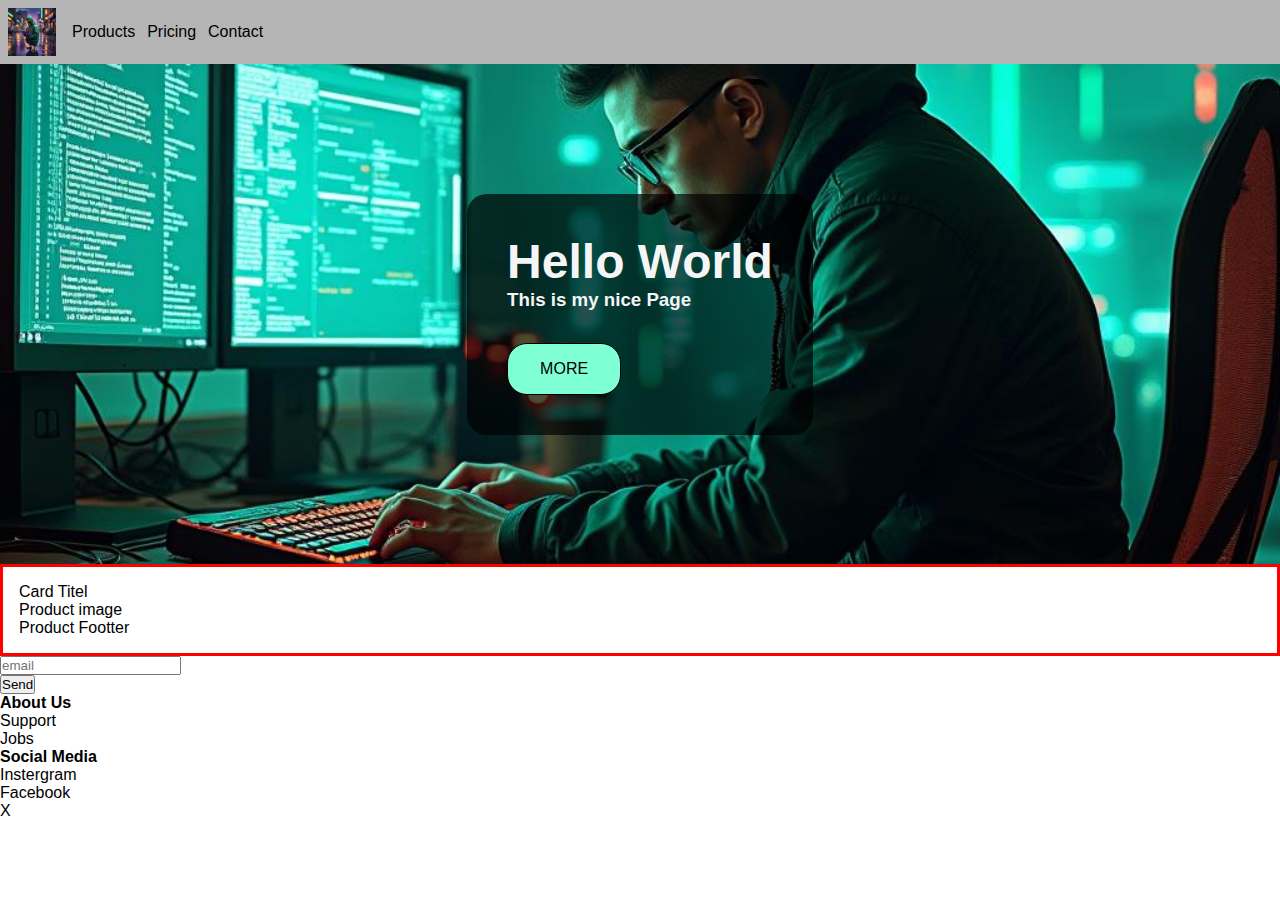
<file: index.html>
<!DOCTYPE html>
<html lang="en">
<head>
  <meta charset="UTF-8">
  <meta name="viewport" content="width=device-width, initial-scale=1.0">
  <title>Document</title>
  <link rel="stylesheet" href="index.css">
</head>
<body>
  <header>
    <img src="./0i2IiBRCfnWGsH3Qcb0h--1--woszg.jpg" alt="Logo" >
    <nav>
      <a href="#">Products</a>
      <a href="#">Pricing</a>
      <a href="#">Contact</a>
    </nav>
  </header>
  <main>
    <section class="hero-section">

      <div class="item-container">

        <div class="text-container">
        <h1 class="main-title">Hello World</h1>
        <h3 class="title">This is my nice Page</h3>
        </div> 

        <button class="cta-btn ">More</button>
      </div>

    </section>

    <section class="products-section">

      <div class="product-card-container">

        <div class="product-card-head">
          Card Titel
        </div>

        <div class="product-card-body">
            Product image
        </div>

        <div class="product-card-footer">
          Product  Footter
        </div>

      </div>

    </section>

    <section class="newsletter">

      <form method="post" action>

        <div class="input-containter">

          <input type="email" name="email" placeholder="email">

        </div>

        <button type="submit">Send</button>

      </form>

    </section>

  </main>

  <footer>

    <ul>
      <b>About Us</b>
      <li>Support</li>
      <li>Jobs</li>
    </ul>

    <ul>
      <b>Social Media</b>
      <li>Instergram</li>
      <li>Facebook</li>
      <li>X</li>
    </ul>

  </footer>

</body>

</html>
</file>
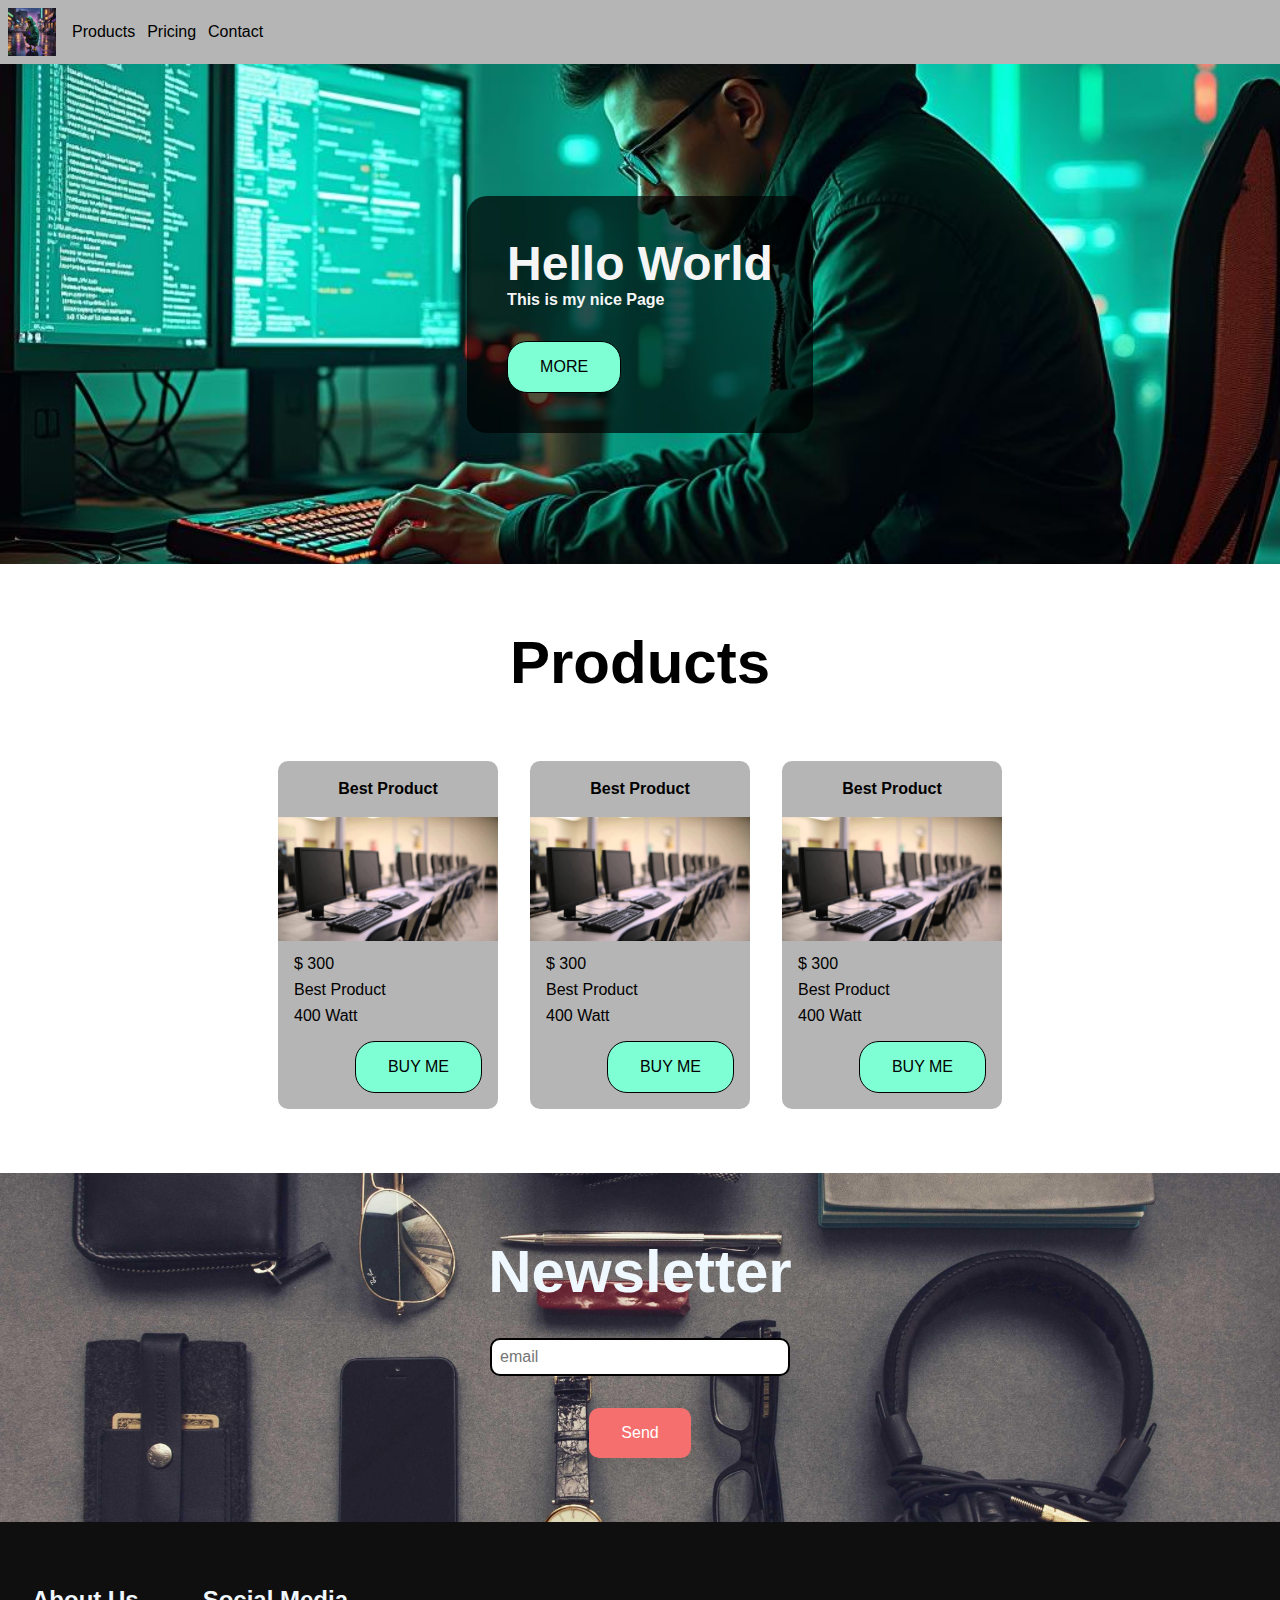
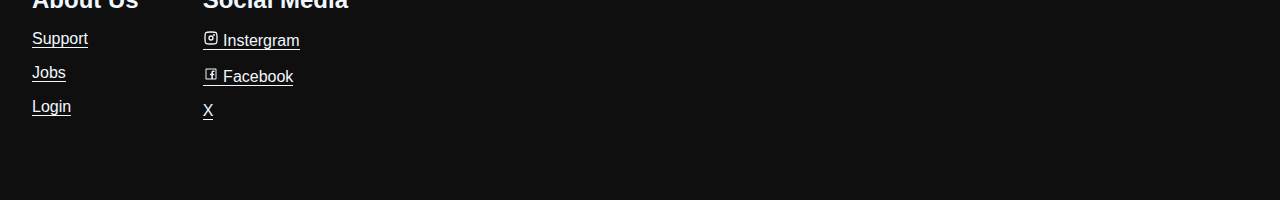
<file: Testwebside/index.html>
<!DOCTYPE html>
<html lang="en">
  <head>
    <meta charset="UTF-8" />
    <meta name="viewport" content="width=device-width, initial-scale=1.0" />
    <title>Testwebsite</title>
    <link rel="stylesheet" href="index.css" />
  </head>
  <body>
    <header>
      <img src="./0i2IiBRCfnWGsH3Qcb0h--1--woszg.jpg" alt="Logo" />
      <nav>
        <a href="#products">Products</a>
        <a href="#">Pricing</a>
        <a href="#contact">Contact</a>
      </nav>
    </header>
    <main>
      <section class="hero-section">
        <div class="item-container">
          <div class="text-container">
            <h1 class="main-title">Hello World</h1>
            <h3 class="title">This is my nice Page</h3>
          </div>

          <button class="cta-btn">More</button>
        </div>
      </section>

      <section id="products" class="products-section">
        <h3 class="h3">Products</h3>
        <div class="product-cards">
          <div class="product-card-container">
            <div class="product-card-head">
              <h4>Best Product</h4>
            </div>

            <div class="product-card-body">
              <img src="./maxresdefault-612635850.jpg" alt="">
            </div>

            <div class="product-card-footer">
              <ul>
                <li>$ 300</li>
                <li>Best Product </li>
                <li>400 Watt</li>
              </ul>
              <div class="btn-container">
                <button class="cta-btn">Buy me</button>
              </div>
              
            </div>
          </div>

          <div class="product-card-container">
            <div class="product-card-head">
              <h4>Best Product</h4>
            </div>

            <div class="product-card-body">
              <img src="./maxresdefault-612635850.jpg" alt="">
            </div>

            <div class="product-card-footer">
              <ul>
                <li>$ 300</li>
                <li>Best Product </li>
                <li>400 Watt</li>
              </ul>
              <div class="btn-container">
                <button class="cta-btn">Buy me</button>
              </div>
              
            </div>
          </div>

          <div class="product-card-container">
            <div class="product-card-head">
              <h4>Best Product</h4>
            </div>

            <div class="product-card-body">
              <img src="./maxresdefault-612635850.jpg" alt="">
            </div>

            <div class="product-card-footer">
              <ul>
                <li>$ 300</li>
                <li>Best Product </li>
                <li>400 Watt</li>
              </ul>
              <div class="btn-container">
                <button class="cta-btn">Buy me</button>
              </div>
              
            </div>
          </div>
        </div>
      </section>

      <section id="contact" class="newsletter">
        <h3 class="h3">Newsletter</h3>
        <form method="post" action>
          <div class="input-containter">
            <label for="email">Your Email</label>
            <input id="email" type="email" name="email" placeholder="email" aria-label="Insert here your email" />
          </div>

          <button class="submit-btn" type="submit">Send</button>
        </form>
      </section>
    </main>

    <footer>
      <ul>
        <p>About Us</p>
        <li><a href="#">Support</a></li>
        <li><a href="#">Jobs</a></li>
        <li><a href="#">Login</a></li>
      </ul>

      <ul>
        <p>Social Media</p>
        <li><a href="#"><svg xmlns="http://www.w3.org/2000/svg" 
          width="16" height="16" 
          viewBox="0 0 24 24">
          <g fill="none">
            <path stroke="currentColor" 
            stroke-width="2"
            d="M3 11c0-3.771 0-5.657 1.172-6.828C5.343 3 7.229 3 11 3h2c3.771 0 5.657 0 6.828 1.172C21 5.343 21 7.229 21 11v2c0 3.771 0 5.657-1.172 6.828C18.657 21 16.771 21 13 21h-2c-3.771 0-5.657 0-6.828-1.172C3 18.657 3 16.771 3 13z"/>
            <circle cx="16.5" cy="7.5" r="1.5" fill="currentColor"/>
            <circle cx="12" cy="12" r="3" stroke="currentColor" 
            stroke-width="2"/></g></svg> Instergram</a> </li>
        <li><a href="#"><svg xmlns="http://www.w3.org/2000/svg"
          width="16" height="16" viewBox="0 0 32 32">
          <path 
          fill="currentColor" 
          d="M7 5c-1.094 0-2 .906-2 2v18c0 1.094.906 2 2 2h18c1.094 0 2-.906 2-2V7c0-1.094-.906-2-2-2zm0 2h18v18h-5.188v-6.75h2.594l.375-3h-2.968v-1.938c0-.874.214-1.468 1.468-1.468h1.625V9.125c-.277-.035-1.238-.094-2.343-.094c-2.305 0-3.875 1.387-3.875 3.969v2.25h-2.625v3h2.624V25H7z"/>
        </svg> Facebook</a></li>
        <li><a href="#">X</a></li>
      </ul>
    </footer>
  </body>
</html>
</file>
<file: index.css>
* {
  margin: 0;
  padding: 0;
  box-sizing: border-box;
}

body{
  font-family: 'Franklin Gothic Medium', 'Arial Narrow', Arial, sans-serif;
}

.cta-btn{
  padding: 16px 32px;
  background-color: aquamarine;
  border-radius: 20px;
  border: 1px solid black;
  margin-top: 32px;
  cursor: pointer;
  &:hover{
    background-color: rgb(22, 226, 158);
  }
  font-weight: 400;
  text-transform: uppercase;
  font-size: 16px;
}

header{
  display: flex;
  align-items: center;
  background-color: #b5b5b5;
  padding: 8px;
  img{
    width: 48px;
    margin-right: 16px;
  }

  nav{
    display: flex;
    gap: 12px;

    a {
      color: black;
      text-decoration: none;
    &:hover{
      text-decoration: underline;
    }
    }
  }
}

.hero-section{
  background-color: blue;
  background-image: url("./8fAWG8OKQBPcDPrXAjrD--1--6gbxv.jpg");
  background-position: center;
  background-size: cover;
  background-repeat: no-repeat;
  height: 500px;
  display: flex;
  align-items: center;
  justify-content: center;
  flex-direction: column;

  .item-container{
    background-color: rgba(0, 0, 0, 0.689);
    padding: 40px;
    border-radius: 20px;

    .text-container{
      color: whitesmoke;
    
      .main-title{
        font-size: 48px;
      }
    }
  }
}

.products-section{
  border: 3px solid red;
  padding: 16px;

}
</file>
<file: Testwebside/index.css>
* {
  margin: 0;
  padding: 0;
  box-sizing: border-box;
  font-size: 16px;
}

html{
  scroll-behavior: smooth;
}

body {
  font-family: "Franklin Gothic Medium", "Arial Narrow", Arial, sans-serif;

}

.h3{
  font-size: 60px;
}

.cta-btn {
  padding: 16px 32px;
  background-color: aquamarine;
  border-radius: 20px;
  border: 1px solid black;
  cursor: pointer;
  &:hover {
    background-color: rgb(22, 226, 158);
  }
  font-weight: 400;
  text-transform: uppercase;
  font-size: 16px;
}

.submit-btn{
  padding: 16px 32px;
  background-color: rgb(245, 111, 111);
  color: white;
  border: none;
  border-radius: 10px;
  cursor: pointer;
  box-shadow: 4px 6px 17px 0px rgba(0, 0, 0, 0.1);
  
  &:hover{
    background-color: red;
  }

  &:active{
    background-color: black;
  }
}

header {
  display: flex;
  align-items: center;
  background-color: #b5b5b5;
  padding: 8px;
  

  img {
    width: 48px;
    margin-right: 16px;
  }

  nav {
    display: flex;
    gap: 12px;
    /*position: fixed;
    top: 0;*/
    

    a {
      color: black;
      text-decoration: none;
      
      &:hover {
        text-decoration: underline;
        
      }
    }
  }
}

.hero-section {
  background-color: blue;
  background-image: url("./8fAWG8OKQBPcDPrXAjrD--1--6gbxv.jpg");
  background-position: center;
  background-size: cover;
  background-repeat: no-repeat;
  height: 500px;
  display: flex;
  align-items: center;
  justify-content: center;
  flex-direction: column;

  .item-container {
    background-color: rgba(0, 0, 0, 0.689);
    padding: 40px;
    border-radius: 20px;

    .text-container {
      color: whitesmoke;
      margin-bottom: 32px;

      .main-title {
        font-size: 48px;
      }
    }
  }
}

.products-section {
  padding: 16px;
  padding: 64px 0 64px 0;
  h3{
    text-align: center;
    margin-bottom: 64px;
  }

    .product-cards{
      display: flex;
      gap: 32px;
      flex-wrap: wrap;
      align-items: center;
      justify-content: center;

      .product-card-container {
        color: black;
        width: 220px;
        
        .product-card-head{
          text-align: center;
          display: flex;
          justify-content: center;
          align-items: center;
          height: 56px;
          background-color: #b5b5b5;
          border-radius: 10px 10px 0 0;
        }
        .product-card-body{
          height: 122px;
          
          img{
            width: 100%;
          }
        }
        .product-card-footer{
          padding: 16px;
          background-color: #b5b5b5;
          border-radius: 0 0 10px 10px ;

          ul{
            list-style: none;
            display: flex;
            flex-direction: column;
            gap: 8px;
            margin-bottom: 16px;
          }

          .btn-container{
            display: flex;
            align-items: flex-end;
            justify-content: flex-end;
          }
        }
      }
    }
}


.newsletter{
  text-align: center;
  
  padding: 64px;
  background-image: url("./26-4209x2769.jpg");
  background-size: cover;
  background-position: center;
  background-repeat: no-repeat;

  h3{
    color: aliceblue;
  }

  form{
    margin-top: 32px;

    .input-containter{
      label{
        display: none;
      }

      input{
        margin-bottom: 32px;
        font-size: 16px;
        padding: 8px;
        width: 300px;
        border-radius: 10px;
        border: 2px solid black;

        &:focus{
          outline: none;
          border: 3px solid orange;
        }
      }
    }
  }
}


footer{
  background-color: rgb(16, 15, 15);
  color: aliceblue;
  padding: 64px 32px;
  display: flex;
  gap: 64px;

  ul{
    list-style: none;
    
    
    a{ 
      text-decoration: none;
      border-bottom: 1px solid aliceblue;
      color: aliceblue;

      &:hover{
        border-color: red;
      }
    }

    li{
      margin-bottom: 16px;
    }

    p{
      font-weight: 600;
      font-size: 24px;
      margin-bottom: 16px;
    }
  }
}
</file>
